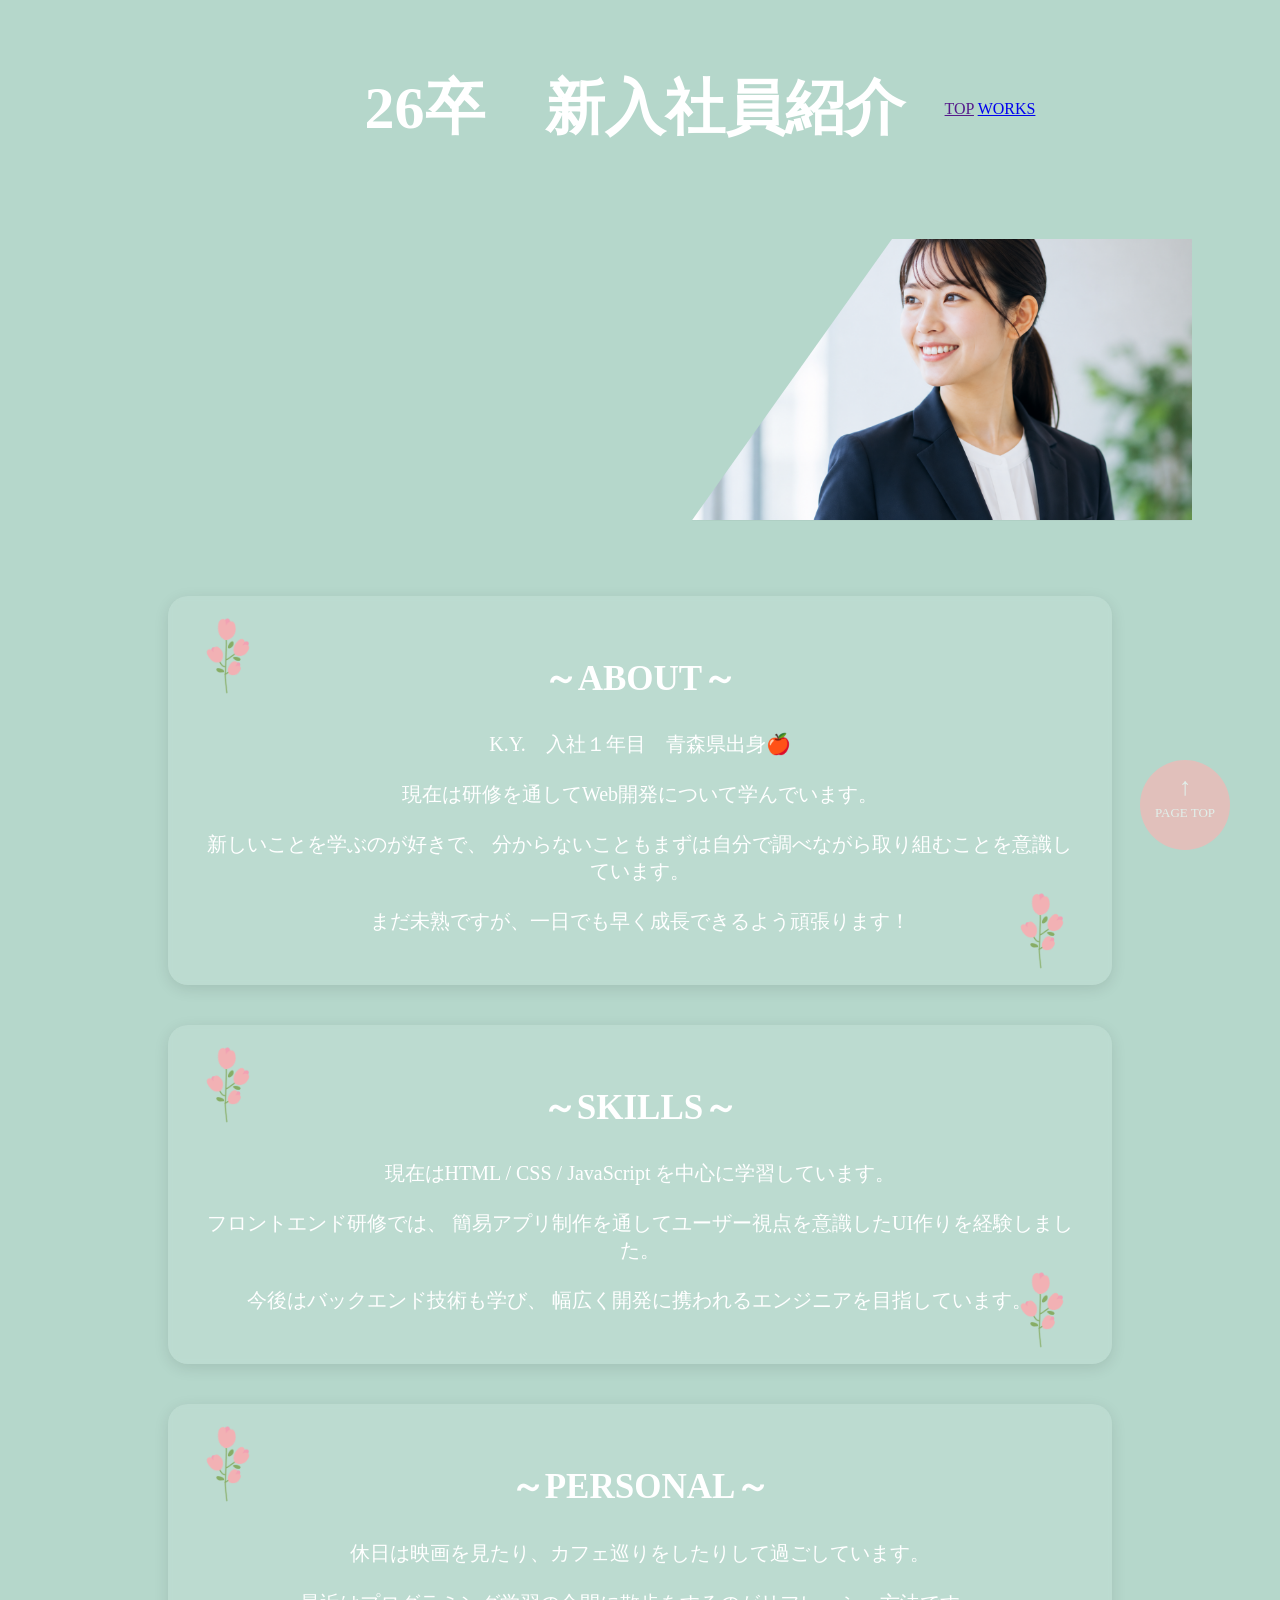
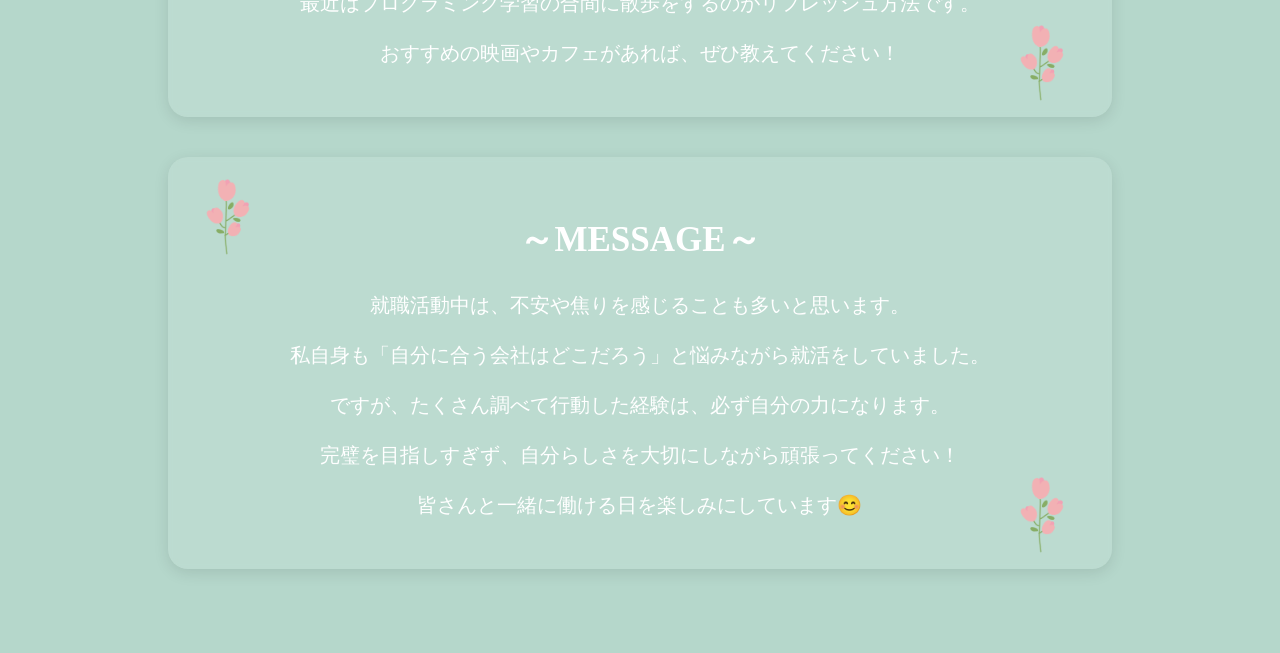
<file: members/kimura/index.html>
<!DOCTYPE html>
<html lang="en">
<head>
    <meta charset="UTF-8">
    <meta name="viewport" content="width=device-width, initial-scale=1.0">
    <title>Portfolio</title>
    <link rel="stylesheet" href="portfolio.css">
</head>
<body>
    <header class="top-area">
        <p class="title">&emsp;&emsp;26卒&emsp;新入社員紹介</p>
        <nav>
            <div class="menu">
            <a href="">TOP</a>
            <a href="works.html">WORKS</a>
            </div>
        </nav>
    </header>
    <main>
        <div class="logo"><img src="portfolio.png" alt="ロゴ"></div><br><br>

        <section id="about">
            <h2 class="midashi">～ABOUT～</h2>
            <div class="flower1"><img src="flower.png"></div>
            <div class="flower2"><img src="flower.png"></div>
            <p>K.Y.&emsp;入社１年目&emsp;青森県出身🍎<br><br>
                現在は研修を通してWeb開発について学んでいます。<br><br>
                新しいことを学ぶのが好きで、
                分からないこともまずは自分で調べながら取り組むことを意識しています。<br><br>

                まだ未熟ですが、一日でも早く成長できるよう頑張ります！
            </p>
        </section>
        <section id="skills">
            <h2 class="midashi">～SKILLS～</h2>
            <div class="flower1"><img src="flower.png"></div>
            <div class="flower2"><img src="flower.png"></div>
            <p>
                現在はHTML / CSS / JavaScript を中心に学習しています。<br><br>
                フロントエンド研修では、
                簡易アプリ制作を通してユーザー視点を意識したUI作りを経験しました。<br><br>
                今後はバックエンド技術も学び、
                幅広く開発に携われるエンジニアを目指しています。
            </p>
        </section>
        <section id="personal">
            <h2 class="midashi">～PERSONAL～</h2>
            <div class="flower1"><img src="flower.png"></div>
            <div class="flower2"><img src="flower.png"></div>
            <p>
                休日は映画を見たり、カフェ巡りをしたりして過ごしています。<br><br>
                最近はプログラミング学習の合間に散歩をするのがリフレッシュ方法です。<br><br>
                おすすめの映画やカフェがあれば、ぜひ教えてください！
            </p>
        </section>
        <section id="message">
            <h2 class="midashi">～MESSAGE～</h2>
            <div class="flower1"><img src="flower.png"></div>
            <div class="flower2"><img src="flower.png"></div>
            <p>
            就職活動中は、不安や焦りを感じることも多いと思います。<br><br>
            私自身も「自分に合う会社はどこだろう」と悩みながら就活をしていました。<br><br>
            ですが、たくさん調べて行動した経験は、必ず自分の力になります。<br><br>
            完璧を目指しすぎず、自分らしさを大切にしながら頑張ってください！<br><br>
            皆さんと一緒に働ける日を楽しみにしています😊
            </p>
        </section><br><br>
        <div id="page_top"><a href="#"></a></div>
    </main>
</body>
</html>
</file>
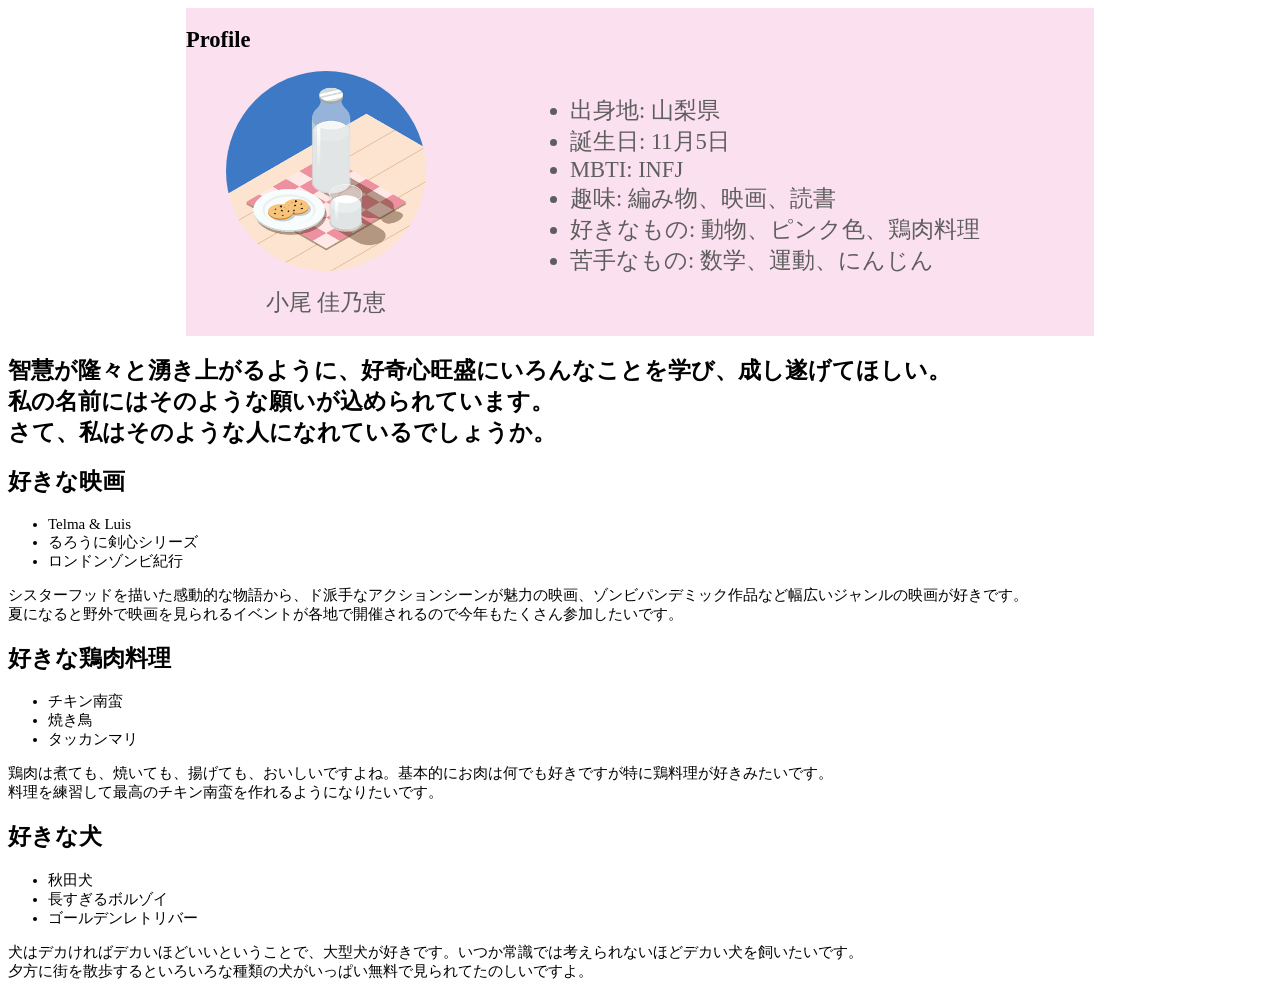
<file: members/ryouko/obi/index.html>
<!DOCTYPE html>
<html lang="en">

<head>
    <meta charset="UTF-8">
    <meta name="viewport" content="width=device-width, initial-scale=1.0">
    <title>My profile</title>
    <link rel="stylesheet" href="style.css">
</head>

<body>
    <header>

    </header>
    <section class="l-section l-about">
        <div class="p-container_u-margin__0auto">
            <div class="p-profile">
                <div class="p-profile__box">
                    <h2 class="p-profile__topic">Profile</h2>
                    <figure class="p-profile__item">
                        <img class="p-profile__img" src="img/unnamed.png" alt="">
                        <figcaption class="p-profile__caption">小尾 佳乃恵</figcaption>
                    </figure>
                </div>
                <div class="c-textBox_u-flex__center">
                    <ul class="p-profile__text">
                        <li>出身地: 山梨県</li>
                        <li>誕生日: 11月5日</li>
                        <li>MBTI: INFJ</li>
                        <li>趣味: 編み物、映画、読書</li>
                        <li>好きなもの: 動物、ピンク色、鶏肉料理</li>
                        <li>苦手なもの: 数学、運動、にんじん</li>
                    </ul>
                </div>
            </div>
        </div>
    </section>

    <section class="l-section l-about">
        <div class="p-container u-margin__0auto">
            <div class="c-textBox u-width__100 u-flex__center u-textAlign__center">
                <h2 class="c-mind__topic">
                    智慧が隆々と湧き上がるように、好奇心旺盛にいろんなことを学び、成し遂げてほしい。
                    <br>
                    私の名前にはそのような願いが込められています。
                    <br>
                    さて、私はそのような人になれているでしょうか。
                </h2>
            </div>
        </div>
    </section>
    <section class="l-section l-about">
        <div class="p-container u-width__100 u-margin__0auto">
            <div class="c-mind">
                <h2 class="c-mind__title">好きな映画</h2>
                <ul class="c-mind__list">
                    <li class="c-mind__item active">Telma & Luis</li>
                    <li class="c-mind__item">るろうに剣心シリーズ</li>
                    <li class="c-mind__item">ロンドンゾンビ紀行</li>
                </ul>
            </div>
            <div class="c-textBox u-flex__center">
                <p class="c-mind__text">
                    シスターフッドを描いた感動的な物語から、ド派手なアクションシーンが魅力の映画、ゾンビパンデミック作品など幅広いジャンルの映画が好きです。<br>
                    夏になると野外で映画を見られるイベントが各地で開催されるので今年もたくさん参加したいです。
                </p>
            </div>
        </div>
    </section>
    <section class="l-section l-about">
        <div class="p-container u-width__100 u-margin__0auto">
            <div class="c-mind">
                <h2 class="c-mind__title">好きな鶏肉料理</h2>
                <ul class="c-mind__list">
                    <li class="c-mind__item">チキン南蛮</li>
                    <li class="c-mind__item active">焼き鳥</li>
                    <li class="c-mind__item">タッカンマリ</li>
                </ul>
            </div>
            <div class="c-textBox u-flex__center">
                <p class="c-mind__text">
                    鶏肉は煮ても、焼いても、揚げても、おいしいですよね。基本的にお肉は何でも好きですが特に鶏料理が好きみたいです。<br>
                    料理を練習して最高のチキン南蛮を作れるようになりたいです。
                </p>
            </div>
        </div>
    </section>
    <section class="l-section l-about">
        <div class="p-container u-width__100 u-margin__0auto">
            <div class="c-mind">
                <h2 class="c-mind__title">好きな犬</h2>
                <ul class="c-mind__list">
                    <li class="c-mind__item">秋田犬</li>
                    <li class="c-mind__item">長すぎるボルゾイ</li>
                    <li class="c-mind__item active">ゴールデンレトリバー</li>
                </ul>
            </div>
            <div class="c-textBox u-flex__center">
                <p class="c-mind__text">
                    犬はデカければデカいほどいいということで、大型犬が好きです。いつか常識では考えられないほどデカい犬を飼いたいです。<br>
                    夕方に街を散歩するといろいろな種類の犬がいっぱい無料で見られてたのしいですよ。
                </p>
            </div>
        </div>
    </section>
</body>

</html>
</file>
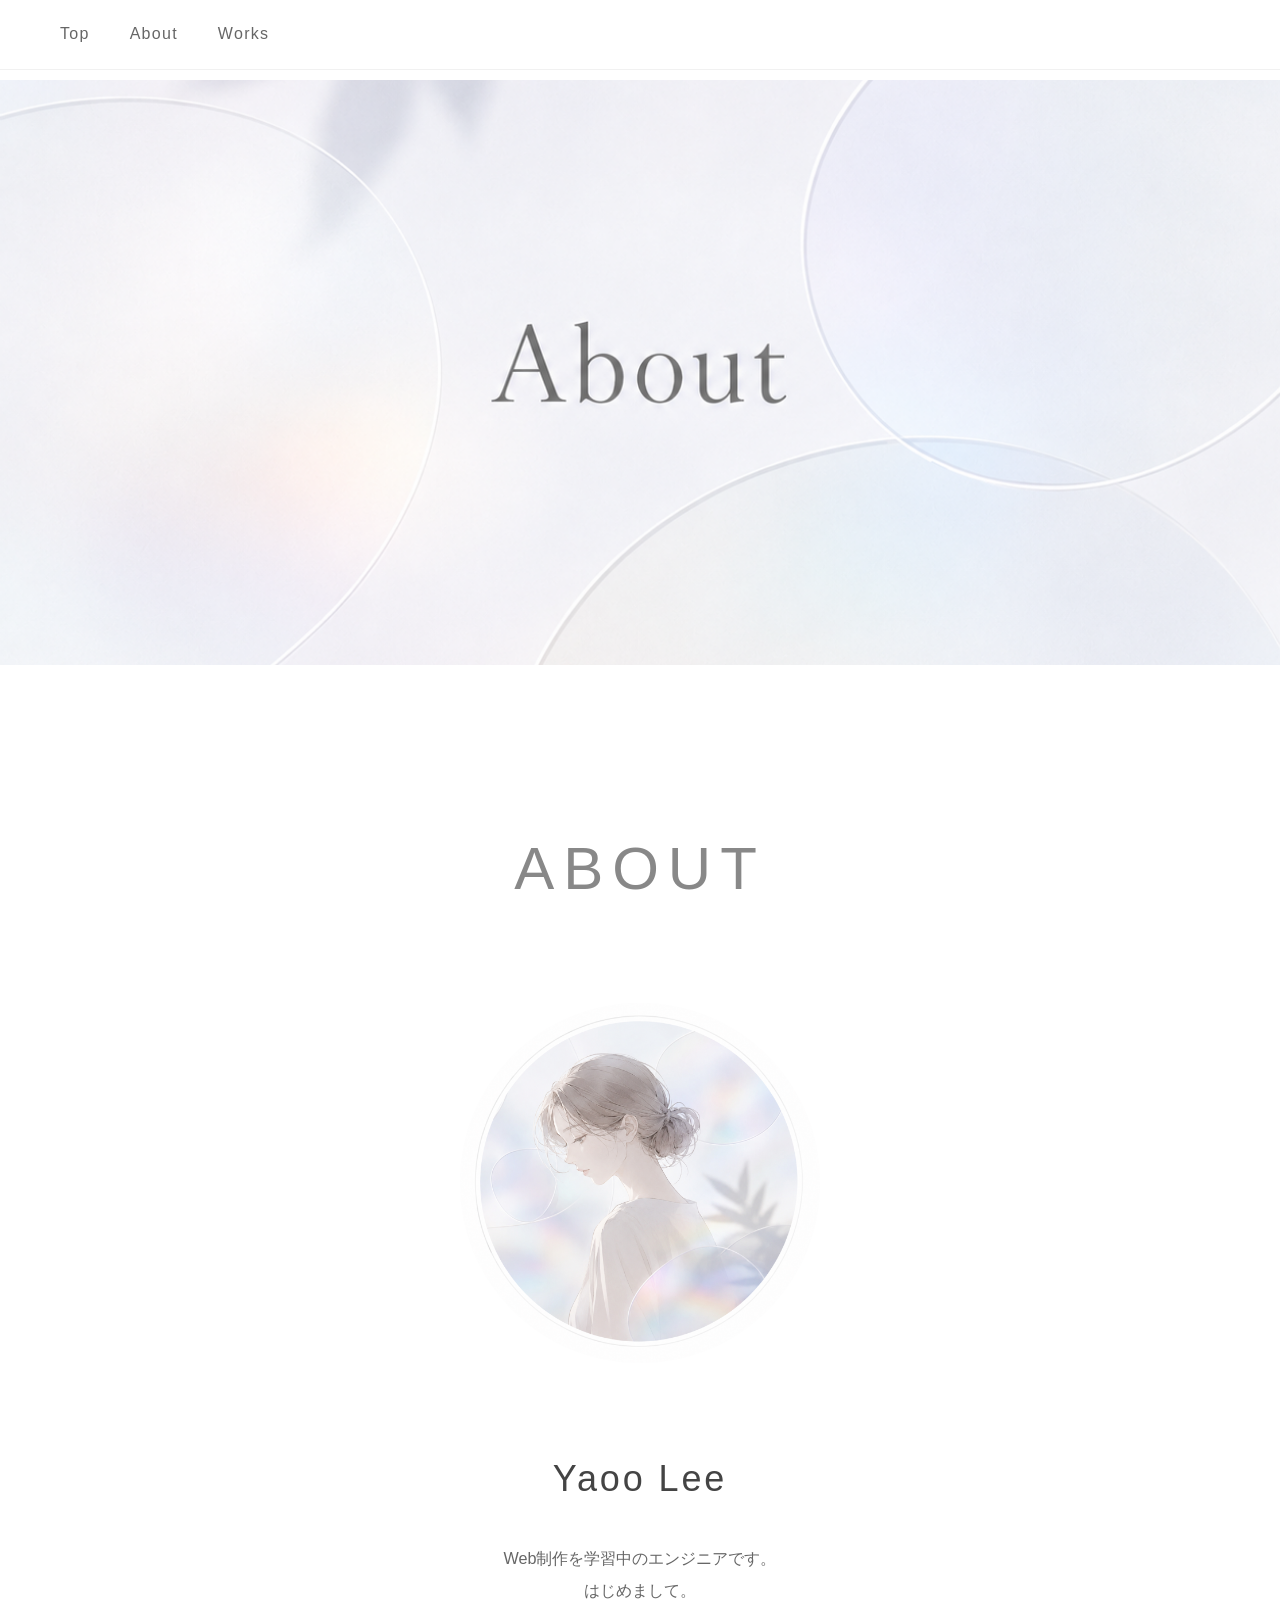
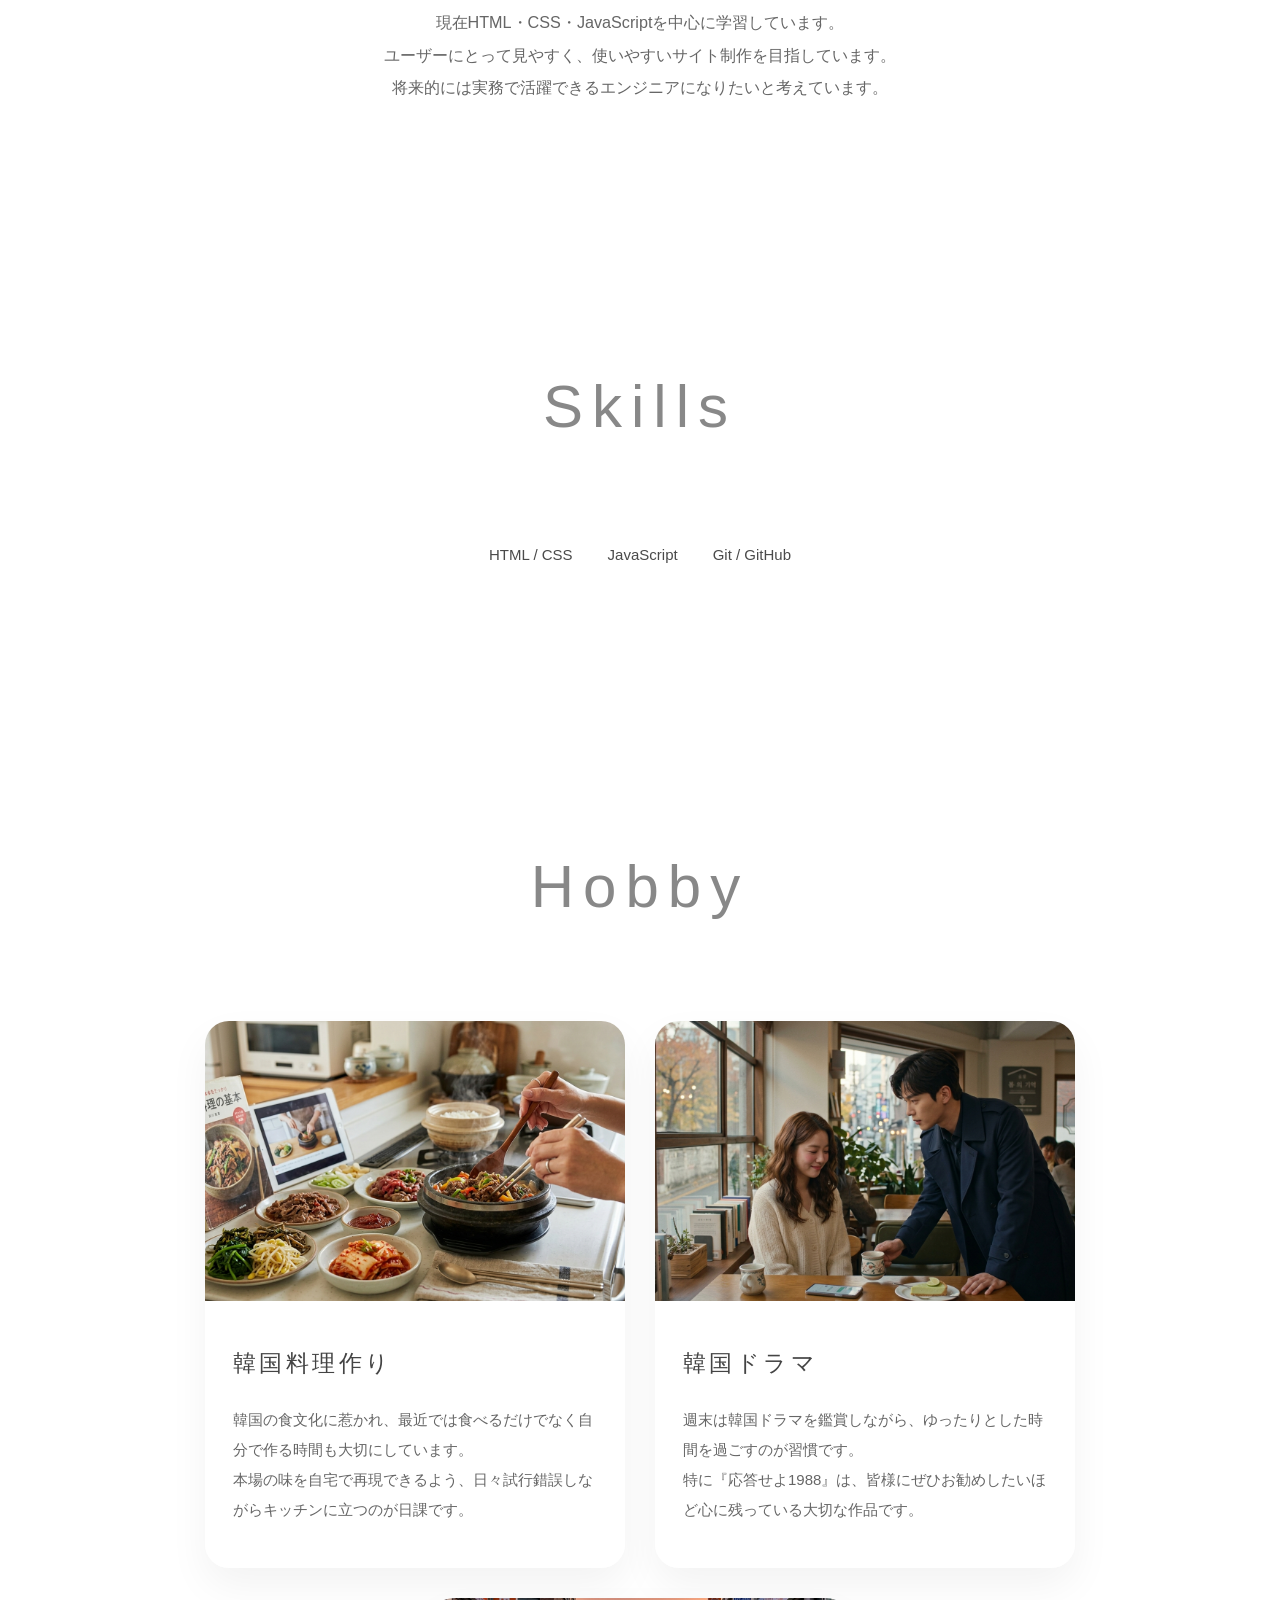
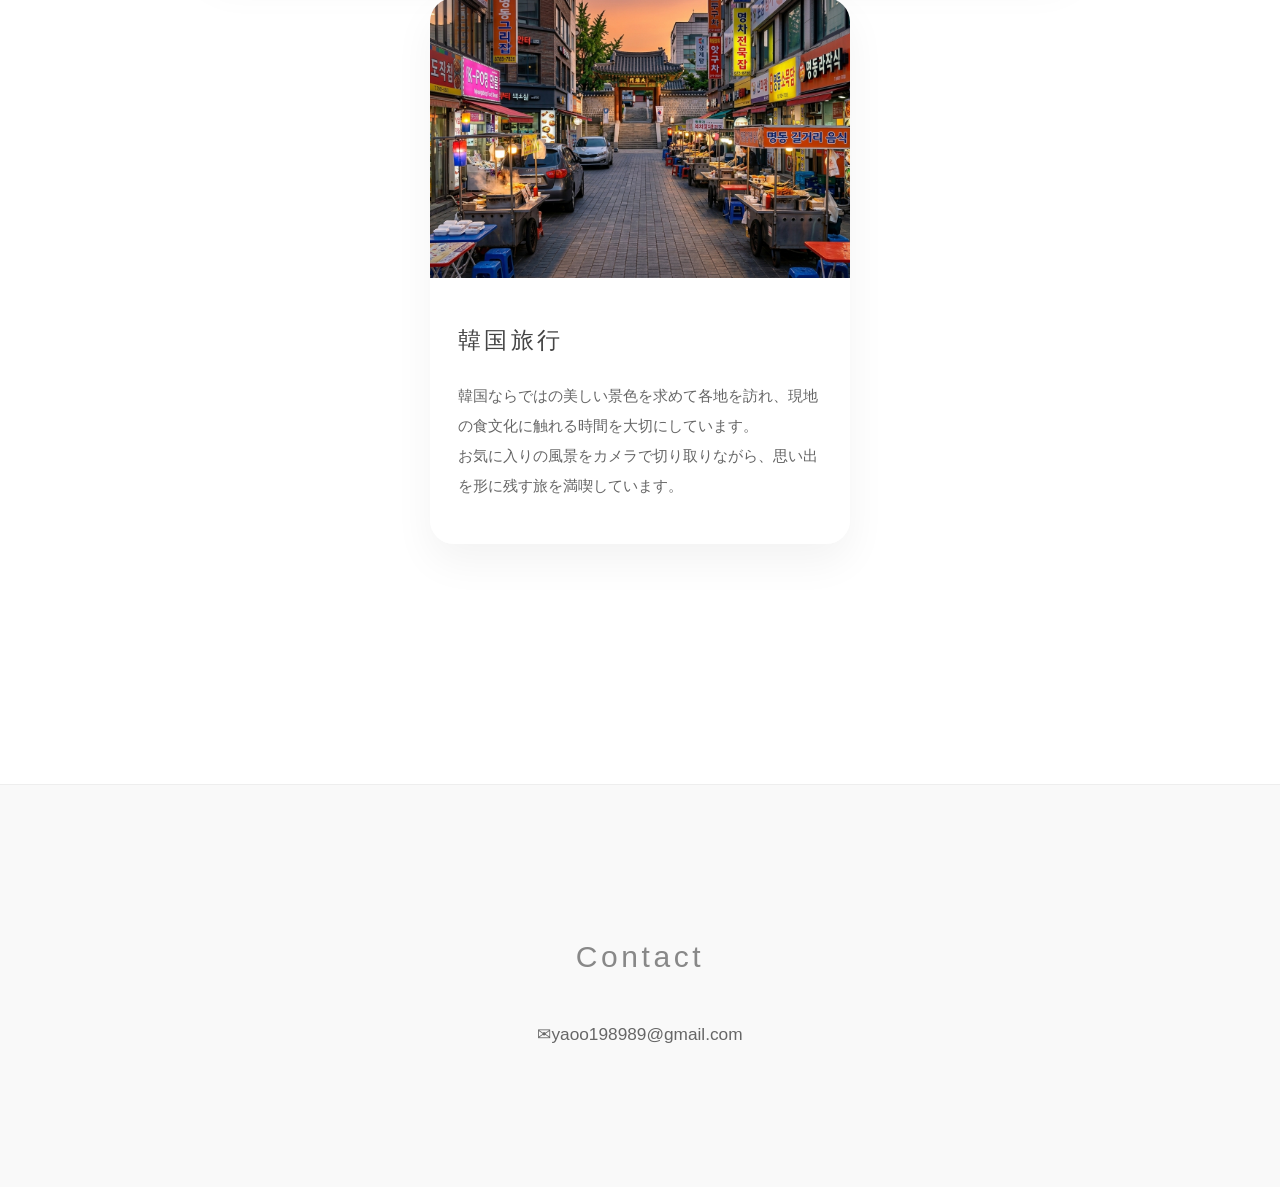
<file: members/yaoo/about.html>
<!DOCTYPE html>
<html lang="ja">
<head>
    <meta charset="UTF-8">
    <meta name="viewport" content="width=device-width, initial-scale=1.0">
    <link rel="stylesheet" href="style.css">
    <title>Yaoo Portfolio</title>
</head>
<body>
    <header>
        <nav>
            <ul>
                <li><a href="index.html">Top</a></li>
                <li><a href="about.html">About</a></li>
                <li><a href="works.html">Works</a></li>
            </ul>
        </nav>
    </header>
    <main>
        <img class="aboutvisual" src="images/Aboutvisual.png">
            <section id="about">
                <h2>ABOUT</h2>
                <img class="profile-img" src="images/profile.png" alt="プロフィール写真">
                <h3>Yaoo Lee</h3>
                <p>
                Web制作を学習中のエンジニアです。
                </p>
                <p>
                はじめまして。<br>
                現在HTML・CSS・JavaScriptを中心に学習しています。<br>
                ユーザーにとって見やすく、使いやすいサイト制作を目指しています。<br>
                将来的には実務で活躍できるエンジニアになりたいと考えています。
                </p>
            </section>
            <section id="skills">
                <h2>Skills</h2>
                    <ul>
                        <li>HTML / CSS</li>
                        <li>JavaScript</li>
                        <li>Git / GitHub</li>
                    </ul>
            </section>
             <!-- 趣味1 -->
            <section id="hobby">
                <h2>Hobby</h2>
                <div class="hobby-container">
                <article class="hobby-card">
                    <img src="images/food.png" alt="料理">
                    <div class="hobby-text">
                        
                        <h2>韓国料理作り</h2>
                        <p>
                            韓国の食文化に惹かれ、最近では食べるだけでなく自分で作る時間も大切にしています。<br>
                            本場の味を自宅で再現できるよう、日々試行錯誤しながらキッチンに立つのが日課です。
                        </p>
                    </div>
                </article>
                <article class="hobby-card">
                    <img src="images/dram.png" alt="韓国ドラマ">
                    <div class="hobby-text">
                      
                        <h2>韓国ドラマ</h2>
                        <p>
                            週末は韓国ドラマを鑑賞しながら、ゆったりとした時間を過ごすのが習慣です。<br>
                            特に『応答せよ1988』は、皆様にぜひお勧めしたいほど心に残っている大切な作品です。
                        </p>
                    </div>
                </article>
                <article class="hobby-card">
                    <img src="images/travel.png" alt="韓国旅行">
                    <div class="hobby-text">
            
                        <h2>韓国旅行</h2>
                        <p>
                        韓国ならではの美しい景色を求めて各地を訪れ、現地の食文化に触れる時間を大切にしています。<br>
                        お気に入りの風景をカメラで切り取りながら、思い出を形に残す旅を満喫しています。
                        </p>
                    </div>
                </article>
            </section>
        </main>
    <footer>
        <h2>Contact</h2>
        <p>✉yaoo198989@gmail.com</p>
    </footer>
</body>
</html>
</file>
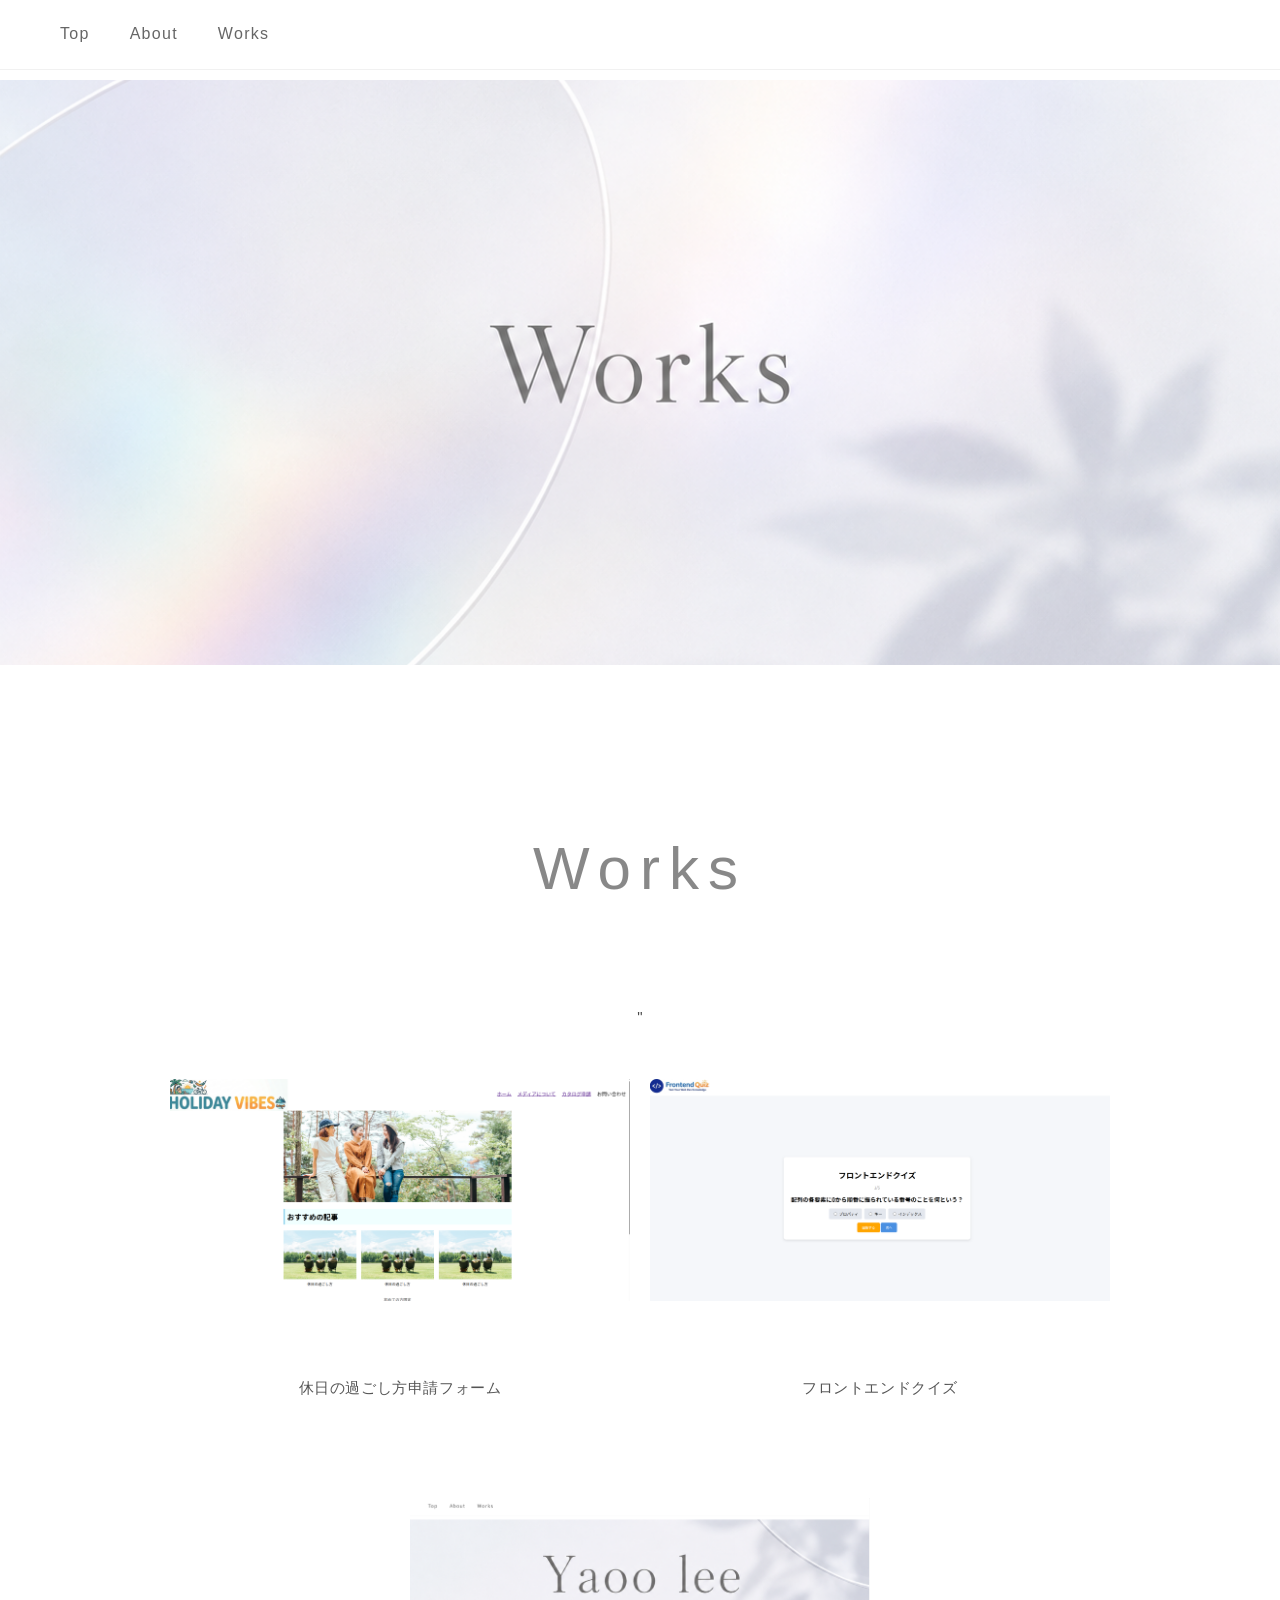
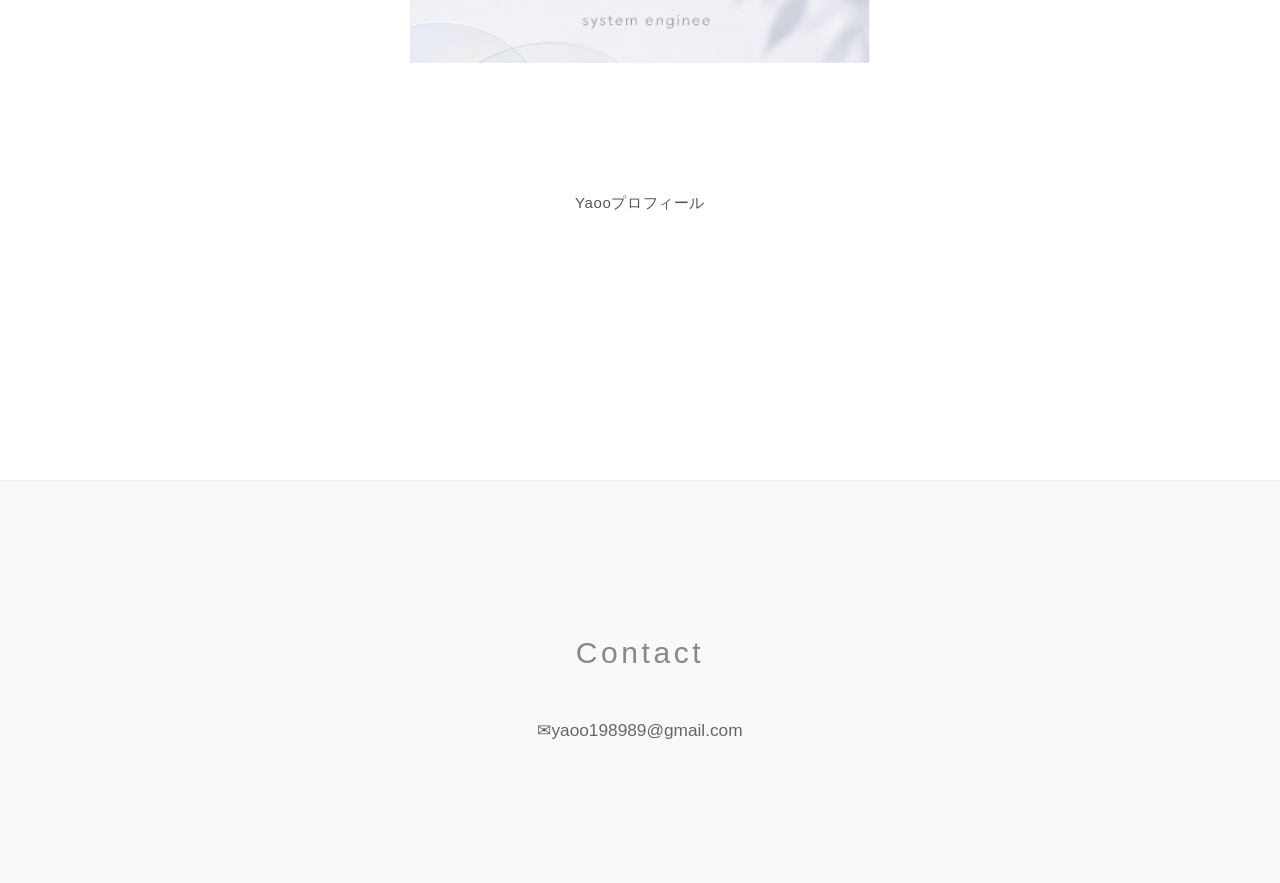
<file: members/yaoo/works.html>
<!DOCTYPE html>
<html lang="ja">
<head>
    <meta charset="UTF-8">
    <meta name="viewport" content="width=device-width, initial-scale=1.0">
    <link rel="stylesheet" href="style.css">
    <title>Yaoo Portfolio</title>
</head>
<body>
    <header>
        <nav>
            <ul>
                <li><a href="index.html">Top</a></li>
                <li><a href="about.html">About</a></li>
                <li><a href="works.html">Works</a></li>
            </ul>
        </nav>
    </header>
    <main>
        <img class="worksvisual" src="images/workvisual.png">
        <section id="Works">
                <h2>Works</h2>"
                <div class="worklists">
                    <div>
                        <img src="images/form.png" width="300px" height="200px">
                        <p>
                            休日の過ごし方申請フォーム
                        </p>
                    </div>
                    <div>
                        <img src="images/quiz.png" width="300px" height="200px">
                        <p>
                            フロントエンドクイズ
                        </p>
                    </div>
                    <div>
                        <img src="images/profileworks.png" width="300px" height="200px">
                        <p>
                            Yaooプロフィール
                        </p>
                    </div>
            </section>
    </main>
    <footer>
        <h2>Contact</h2>
        <p>✉yaoo198989@gmail.com</p>
    </footer>
</body>
</html>
</file>
<file: members/kimura/portfolio.css>
body {
    background-color: rgb(181, 215, 203);
}

p {
    color: white;
}

.midashi {
    color: white;
    font-family: 游明朝;
    font-size: 35px;
}

#about, #skills, #personal, #message {
    text-align: center;
}

.logo img {
    aspect-ratio: 16/9;
    object-fit: cover;
    object-position: center;

    width: 500px;
    height: auto;

    box-shadow: 0 8px 25px rgba(0, 0, 0, 0.2);

    clip-path: polygon(
        40% 0%,
        100% 0%,
        100% 100%,
        0% 100%
    );
}

.logo {
    display: flex;
    justify-content: flex-end; /*flexで並べたものを右端に寄せる*/
    margin-right: 80px;
    margin-top: 30px;
}

#about,
#skills,
#personal,
#message  {
    position: relative;
    text-align: center;

    background-color: rgba(255,255,255,0.1);

    width: 70%;
    margin: 40px auto;

    padding: 30px;

    border-radius: 20px;

    backdrop-filter: blur(5px);

    box-shadow: 0 4px 15px rgba(0,0,0,0.1);
}

.top-area {
    display: flex;

    align-items: center;

    justify-content: center;

    gap: 40px;
}

.title {
    font-size: 60px;

    font-family: 游明朝;

    color: white;

    font-weight: bold;
}

.flower1 {
    top: 20px;
    left: 20px;
}

.flower2 {
    bottom: 10px;
    right: 30px;
}

.flower1,
.flower2 {
    position: absolute;
}

.flower1 img,
.flower2 img {
    width: 80px;

    height: auto;

    clip-path: none;

    box-shadow: none;
}

main p {
    font-size: 20px;
}

#page_top {
    width: 90px;
    height: 90px;
    position: fixed;
    right: 50px;
    bottom: 50px;
    background-color: #ffb1b1;
    opacity: 0.6;
    border-radius: 50%;
}

#page_top a {
    position: relative;
    display: block;
    width: 90px;
    height: 90px;
    text-decoration: none;
}

#page_top a::before{
  font-family: 'Font Awesome 5 Free';
  font-weight: 900;
  content: '↑';
  font-size: 25px;
  color: #fff;
  position: absolute;
  width: 25px;
  height: 25px;
  top: -40px;
  bottom: 0;
  right: 0;
  left: 0;
  margin: auto;
  text-align: center;
}
#page_top a::after{
  content: 'PAGE TOP';
  font-size: 13px;
  color: #fff;
  position: absolute;
  top: 45px;
  bottom: 0;
  right: 0;
  left: 0;
  margin: auto;
  text-align: center;
}
</file>
<file: members/ryouko/obi/style.css>
html {
    font-size: 15px;
}

.p-profile__box {
    background-color: rgb(251, 225, 239);
}


.p-profile__img {
    max-width: 200px;
    width: 100%;
    height: auto;
    border-radius: 100%;
}


.c-textBox_u-flex__center {
    translate: none;
    rotate: none;
    scale: none;
    transform: translate(0px, 0px);
    opacity: 1;
    inset: 0px auto auto 0px;
    margin: 0px;
    max-width: 1200px;
    width: 500px;
    max-height: 444px;
    height: 200px;
    padding: 64px;
    background-color: rgb(251, 225, 239);
}

.p-profile {
    display: flex;
    justify-content: center;
}

.p-profile .p-profile__box .p-profile__item {
    align-self: center;
    display: flex;
    flex-direction: column;
    align-items: center;
    margin-top: auto;
    margin-bottom: auto;
}

.p-profile .p-profile__box .p-profile__item .p-profile__caption {
    color: #5e5e5e;
    font-size: 1.5em;
    margin-top: 16px;
}

.p-profile .p-profile__text {
    color: #5e5e5e;
    font-size: 1.5em;
    width: 100%;
}
</file>
<file: members/yaoo/style.css>
html {
    font-size: 15px;
    scroll-behavior: smooth;
}
body{
    margin: 0;/*ブラウザｈ余白をなくす*/
    text-align: center;
    font-family: sans-serif;
    background-color: #ffff;
    color: #4a4a4a;
    line-height: 1.8;/*行間*/
}

/*ヘッダー*/
header {
    position: fixed;/*スクロールしても固定される*/
    top: 0;
    left: 0;
    width: 100%;
    background: rgba(255,255,255,0.75);
    backdrop-filter: blur(10px);/*背景をぼかす*/
    z-index: 1000;/*ほかの要素よりも前に表示*/ 
    border-bottom: 1px solid rgba(220,220,220,0.4);/*薄い境界線*/      
}


header nav {
    width: 100%;  
    padding:  20px 60px;
    text-align: left;
}

header ul {
    display: flex;/*横並び*/
    justify-content: flex-start; /*左寄せ*/       
    gap: 40px;  
    list-style: none;/*・を消す*/
    margin: 0;
    padding: 0;       
}

header li {
    font-size: 16px;
    letter-spacing: 0.08em;
}

header a{
    text-decoration: none;
    color: #666;
    transition: 0.3s;/*hoverを滑らかに*/
}
header a:hover{
    color: #aaa;/*hover時マウスを乗せると薄くなるアニメーション*/
}


/*main*/
main{
    padding-top: 80px;/* fixedヘッダー分だけ下げる*/
    display: block;
}
.topmainvisual{
    width: 100%;
    height: 65vh;
    display: block;/* 左右の隙間を消す*/
    object-fit: cover;
}

section{
    padding: 100px 8%;
}

section h2{
    font-size: 4rem;
    font-weight: 200;
    letter-spacing: 0.15em;
    color: #888;
    margin-bottom: 80px;
}

#about{
    max-width: 1100px;
    margin: 0 auto;
}
.profile-img{
    width: 360px;
    border-radius: 50%;/*丸くする*/
    object-fit: cover;
    margin-bottom: 40px;
}
#about h3{
    font-size: 2.4rem;
    font-weight: 250;
    letter-spacing: 0.08em;
    color: #444;
    margin-bottom: 30px;
}

#about p{
    max-width: 720px;
    margin: 0 auto;
    font-size: 1.08rem;
    line-height: 2;
    color: #666;

}

.btn{
    display: inline-block;/*ボタンぽい箱にする　幅や余白をつけるため*/
    margin-top: 50px;
    padding: 16px 36px;
    border: 1px solid rgba(180,180,180,0.4);
    border-radius: 999px; /* 丸ボタン */
    text-decoration: none;
    color: #555;
    background: rgba(255,255,255,0.6);
    backdrop-filter: blur(8px);
    letter-spacing: 0.06em;
    font-size: 0.95rem;
    transition: all 0.35s ease;
}
.btn:hover{
    transform: translateY(-4px);/*少し浮く*/
    box-shadow: 0 12px 30px rgba(0,0,0,0.06);
    background: rgba(255,255,255,0.95);
}

.worklists{
    display: flex;
    justify-content: center;
    gap: 20px;
    max-width: 1500px;
    flex-wrap: wrap;/* 狭い画面で折り返す */
    margin: 0 auto;
}

.worklists div {
    width: 460px;
}
.worklists img{
    width: 100%;
    height: 320px;
    object-fit: contain;
    display: block;
}
.worklists p{
    margin: 0;
    padding: 24px;
    font-size: 1rem;
    color: #555;
    letter-spacing: 0.04em;
}
@media screen and (max-width: 768px){

    .worklists{
        flex-wrap: wrap;
    }

    .worklists div{
        width:100%;
        max-width:420px;
    }

}

footer{
    margin-top: 140px;
    padding: 120px 8%;
    background: rgba(248,248,248,0.8);
    border-top: 1px solid rgba(220,220,220,0.4);
    text-align: center;
}
footer h2{
    font-size: 2rem;
    font-weight: 200;
    letter-spacing: 0.12em;
    color: #888;
    margin-bottom: 35px;
}
footer p{
    font-size: 1.15rem;
    color: #666;
}

.aboutvisual{
    width: 100%;
    height: 65vh;
    display: block;
    object-fit: cover;
}
#skills{
    max-width: 1100px;
    margin: 0 auto;
}
#skills ul{
    display: flex;
    justify-content: center;
    gap: 35px;
    padding: 0;
    list-style: none;
    flex-wrap: wrap;
}
#skill li{
    width: 500px;
    padding: 35px;
    background: rgba(255,255,255,0.75);
    border-radius: 24px;
    box-shadow: 0 15px 35px rgba(0,0,0,0.05);
    font-size: 1.5rem;
    color: #555;
    transition: 0.35s;
}
#skills li:hover{
    transform: translateY(-8px);/* 少し上に浮く */
}
.hobby-container{
    max-width: 1500px;
    margin: 0 auto;
    display: flex;
    justify-content: center;
    gap: 30px;
    flex-wrap: wrap;
}
.hobby-card{
    width: 420px;
    overflow: hidden;
    border-radius: 24px;
    background: rgba(255,255,255,0.85);
    box-shadow: 0 18px 40px rgba(0,0,0,0.05);
    transition: 0.35s ease;
}
.hobby-card:hover{
    transform: translateY(-10px);
}
.hobby-card img{
    width: 100%;
    height: 280px;
    object-fit: cover;
    display: block;
}
.hobby-text{
    padding: 28px;
    text-align: left;
}

.hobby-text h2{
    font-size: 1.5rem;
    font-weight: 300;
    color: #444;
    margin: 15px 0 20px;
}
.hobby-text p{
    color: #666;
    line-height: 2;
}
.worksvisual{
    width: 100%;
    height: 65vh;
    display: block;
    object-fit: cover;
}
</file>
